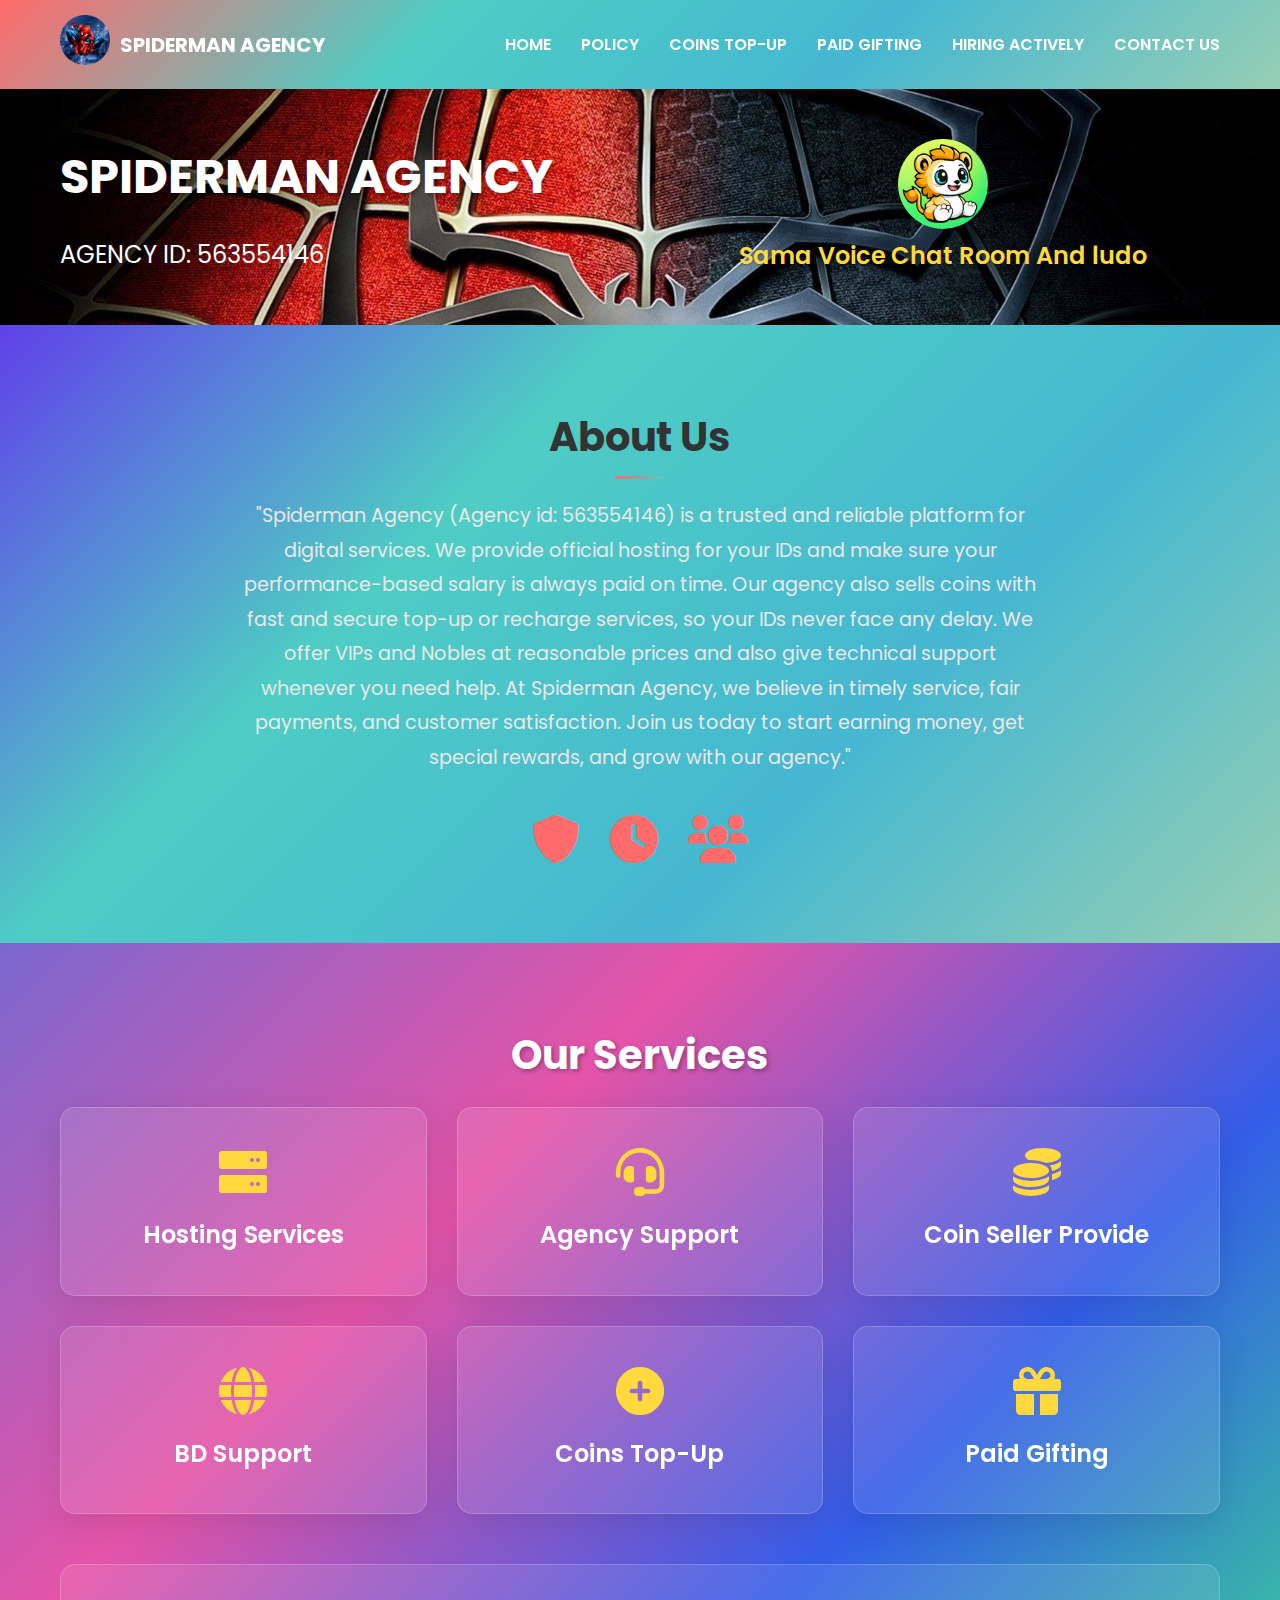
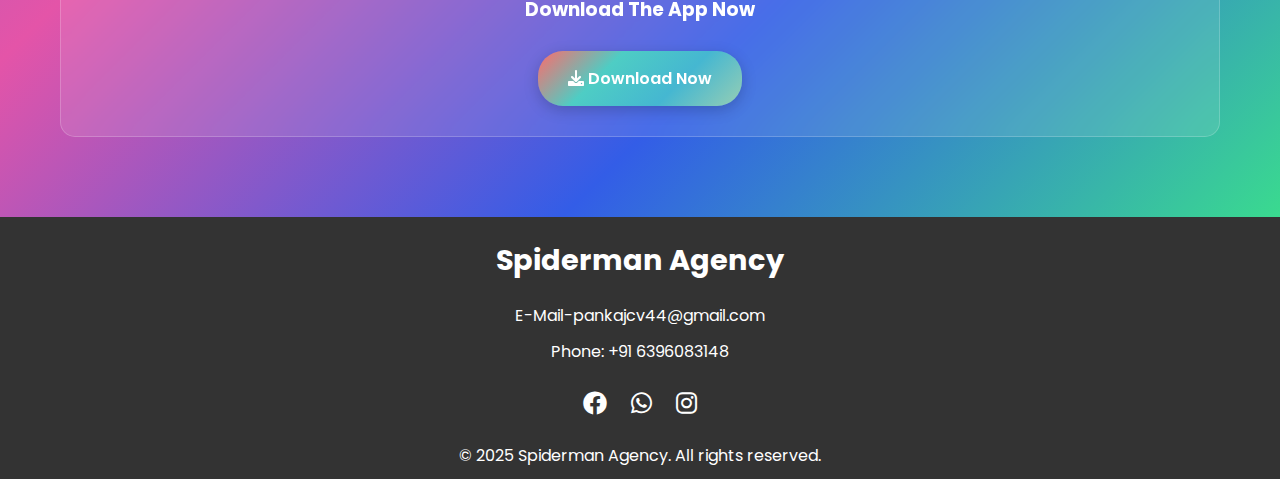
<file: index.html>
<!DOCTYPE html>
<html lang="en">
<head>
    <meta charset="UTF-8">
    <meta name="viewport" content="width=device-width, initial-scale=1.0">
    <title>Spiderman Agency</title>
    <link rel="stylesheet" href="https://cdnjs.cloudflare.com/ajax/libs/font-awesome/6.0.0-beta3/css/all.min.css">
    <link href="https://fonts.googleapis.com/css2?family=Poppins:wght@300;400;600;700&display=swap" rel="stylesheet">
     <link rel="icon" type="image/png" href="favicaon1.png">
    <link rel="stylesheet" href="styles.css">
</head>
<body>
    <!-- Header / Navbar -->
    <header class="navbar">
        <div class="container">
            <div class="logo">
                <a href="index.html">
                <img src="logo.png" alt="Logo">
                </a>
                <span style="margin-left: 10px;">SPIDERMAN AGENCY</span>
            </div>
            <nav class="nav-menu">
                <ul>
                    <li><a href="index.html">HOME</a></li>
                    <li><a href="policy.html">POLICY</a></li>
                    <li><a href="coins.html">COINS TOP-UP</a></li>
                    <li><a href="paid-gifting.html">PAID GIFTING</a></li>
                    <li><a href="hire.html">HIRING ACTIVELY</a></li>
                    <li><a href="https://wa.me/916396083148?text=Hello%20from%20web" target="_blank">CONTACT US</a></li>
                </ul>
            </nav>
            <div class="hamburger">
                <span></span>
                <span></span>
                <span></span>
            </div>

        </div>
    </header>

    <!-- Hero Section -->
    <section id="home" class="hero">
        <div class="container">
            <div class="hero-content">
                <h1>SPIDERMAN AGENCY</h1>
                <p>AGENCY ID: 563554146</p>
            </div>
            <div class="hero-logo">
                <a href="https://in.samavoices.com/share/download?label=NTYzNTU0MTQ2XzA%3D" target="_blank">
                <img src="sama1.jpg" alt="sama">
                </a>
                <p class="app-text">Sama Voice Chat Room And ludo</p>
            </div>
        </div>
    </section>

    <!-- About Us Section -->
    <section id="about" class="about">
        <div class="container">
            <h2>About Us</h2>
            <p>"Spiderman Agency (Agency id: 563554146) is a trusted and reliable platform for digital services. We provide official hosting for your IDs and make sure your performance-based salary is always paid on time. Our agency also sells coins with fast and secure top-up or recharge services, so your IDs never face any delay. We offer VIPs and Nobles at reasonable prices and also give technical support whenever you need help. At Spiderman Agency, we believe in timely service, fair payments, and customer satisfaction. Join us today to start earning money, get special rewards, and grow with our agency."</p>
            <div class="icons">
                <i class="fas fa-shield-alt"></i>
                <i class="fas fa-clock"></i>
                <i class="fas fa-users"></i>
            </div>
        </div>
    </section>

    <!-- Our Services Section -->
    <section id="services" class="services">
        <div class="container">
            <h2>Our Services</h2>
            <div class="services-grid">
                <div class="service-card">
                    <i class="fas fa-server"></i>
                    <h3>Hosting Services</h3>
                </div>
                <div class="service-card">
                    <i class="fas fa-headset"></i>
                    <h3>Agency Support</h3>
                </div>
                <div class="service-card">
                    <i class="fas fa-coins"></i>
                    <h3>Coin Seller Provide</h3>
                </div>
                <div class="service-card">
                    <i class="fas fa-globe"></i>
                    <h3>BD Support</h3>
                </div>
                <div class="service-card">
                    <i class="fas fa-plus-circle"></i>
                    <h3>Coins Top-Up</h3>
                </div>
                <div class="service-card">
                    <i class="fas fa-gift"></i>
                    <h3>Paid Gifting</h3>
                </div>
            </div>
           
            <div class="download-section">
                <h3>Download The App Now </h3><br>
                <a href="https://play.google.com/store/apps/details?id=com.jibjoy.app&referrer=adjust_reftag%3DcwBjCWrEqB5Qc%26utm_source%3DSama_inviteLink" download class="download-btn">
                    <i class="fas fa-download"></i> Download Now
                </a>
        </div>
    </section>

    <!-- Footer -->
    <footer class="footer">
        <div class="container">
            <div class="footer-content">
                <h3>Spiderman Agency</h3>
                <p>E-Mail-pankajcv44@gmail.com</p>
                <p>Phone: +91 6396083148</p>
                <div class="social-icons">
                    <a href="https://www.facebook.com/share/1DE67urFrR" target="_blank"><i class="fab fa-facebook"></i></a>
                    <a href="https://wa.me/916396083148?text=Hello%20from%20web" target="_blank"><i class="fab fa-whatsapp"></i></a>
                    <a href="https://www.instagram.com/pankaj__kumar14345?igsh=eGUya3g3bmFkcnR1" target="_blank"><i class="fab fa-instagram"></i></a>
                </div>
            </div>
            <p>&copy; 2025 Spiderman Agency. All rights reserved.</p>
        </div>
    </footer>

    <script src="script.js"></script>
</body>
</html>
</file>
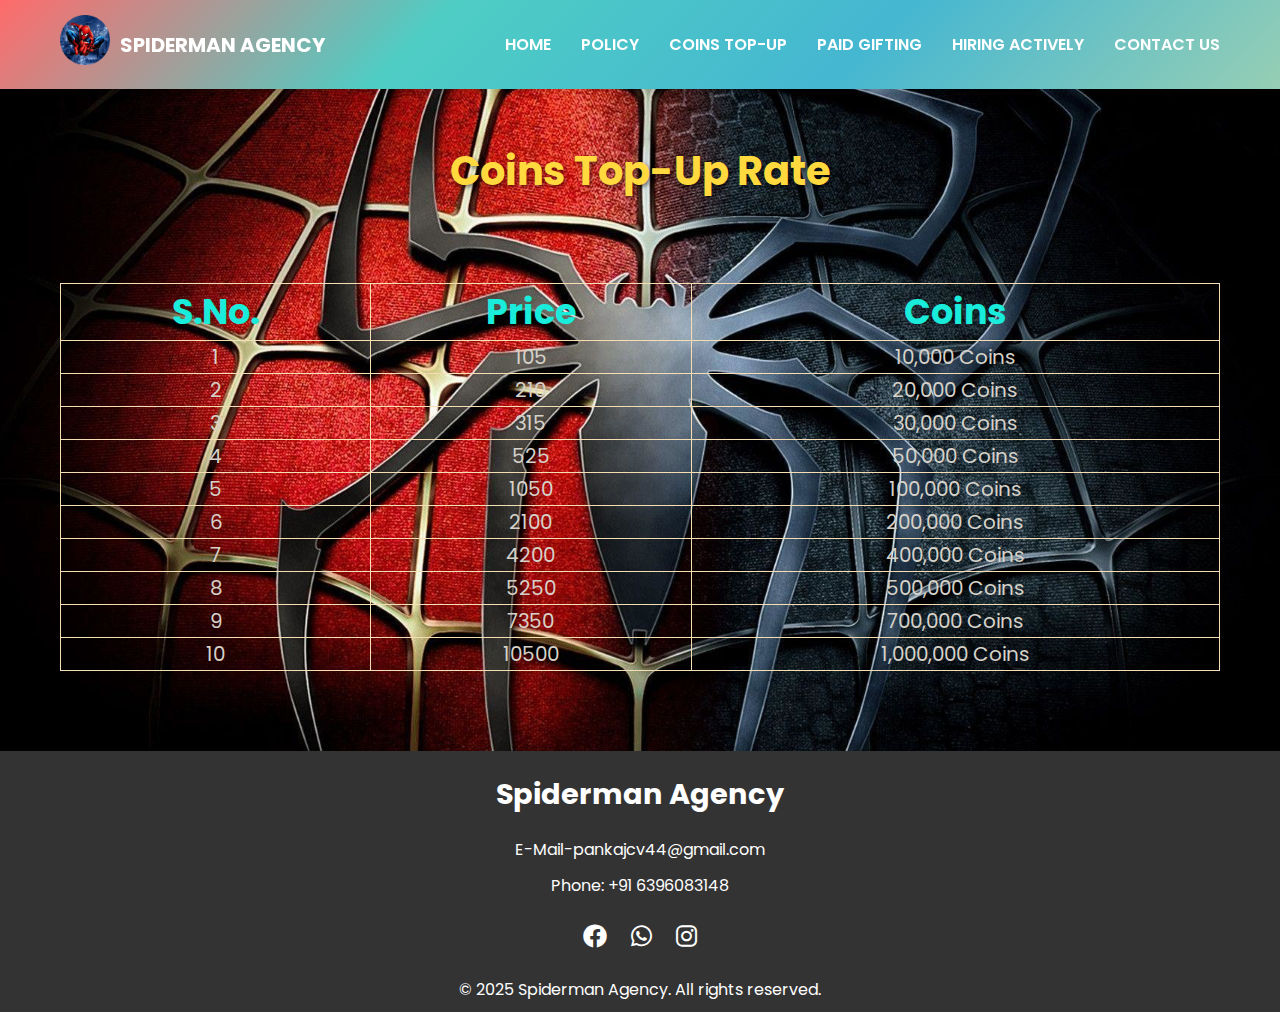
<file: coins.html>
<!DOCTYPE html>
<html lang="en">
<head>
    <meta charset="UTF-8">
    <meta name="viewport" content="width=device-width, initial-scale=1.0">
    <title>Coins Top-Up - Spiderman Agency</title>
    <link rel="stylesheet" href="https://cdnjs.cloudflare.com/ajax/libs/font-awesome/6.0.0-beta3/css/all.min.css">
    <link href="https://fonts.googleapis.com/css2?family=Poppins:wght@300;400;600;700&display=swap" rel="stylesheet">
    <link rel="icon" type="image/png" href="favicaon1.png">
    <link rel="stylesheet" href="styles.css">
    <style>
        .services {
            background-image: url('background image.jpg');
            background-size: cover;
            background-position: center;
            background-repeat: no-repeat;
            background-attachment: fixed;
        }

        .services h2 {
            color: #ffd93d;
            text-shadow: 2px 2px 4px rgba(0,0,0,0.5);
            margin-top: -30px;
        }


        .coins-table th, .coins-table td {
            padding: 10px;
            text-align: center;
            border-bottom: 1px solid rgba(255,255,255,0.2);
            color: red;
            font-weight: bold;
        }
        .coins-table th {
            color: red;
            font-weight: 700;
        }
        
    </style>
</head>
<body>
    <!-- Header / Navbar -->
    <header class="navbar">
        <div class="container">
             <div class="logo">
                <a href="index.html">
                <img src="logo.png" alt="Logo">
                </a>
                <span style="margin-left: 10px;">SPIDERMAN AGENCY</span>
            </div>
            <nav class="nav-menu">
                <ul>
                    <li><a href="index.html">HOME</a></li>
                    <li><a href="policy.html">POLICY</a></li>
                    <li><a href="coins.html">COINS TOP-UP</a></li>
                    <li><a href="paid-gifting.html">PAID GIFTING</a></li>
                    <li><a href="hire.html">HIRING ACTIVELY</a></li>
                    <li><a href="https://wa.me/916396083148?text=Hello%20from%20web" target="_blank">CONTACT US</a></li>
                </ul>
            </nav>
            <div class="hamburger">
                <span></span>
                <span></span>
                <span></span>
            </div>
        </div>
    </header>

    <!-- Coins Top-Up Section -->
    <section id="coins" class="services">
        <div class="container">
            <h2>Coins Top-Up Rate</h2>
            <table border="1" style="width: 100%; border-collapse: collapse; border-color: wheat;margin-top: 80px; ">
        <thead style="color: rgb(25, 236, 219); font-size: 35px;">
            <tr>
                <th>S.No.</th>
                <th>Price</th>
                <th>Coins</th>
            </tr>
        </thead>
        <tbody style="color: rgb(214, 210, 201);font-size: 20px;">
            <tr>
                <td>1</td>
                <td>105</td>
                <td>10,000 Coins</td>
            </tr>
            <tr>
                <td>2</td>
                <td>210</td>
                <td>20,000 Coins</td>
            </tr>
            <tr>
                <td>3</td>
                <td>315</td>
                <td>30,000 Coins</td>
            </tr>
            <tr>
                <td>4</td>
                <td>525</td>
                <td>50,000 Coins</td>
            </tr>
             <tr>
                <td>5</td>
                <td>1050</td>
                <td>100,000 Coins</td>
            </tr>
             <tr>
                <td>6</td>
                <td>2100</td>
                <td>200,000 Coins</td>
            </tr>
             <tr>
                <td>7</td>
                <td>4200</td>
                <td>400,000 Coins</td>
            </tr>
             <tr>
                <td>8</td>
                <td>5250</td>
                <td>500,000 Coins</td>
            </tr>
             <tr>
                <td>9</td>
                <td>7350</td>
                <td>700,000 Coins</td>
            </tr>
             <tr>
                <td>10</td>
                <td>10500</td>
                <td>1,000,000 Coins</td>
            </tr>
        </tbody>
    </table>
        </div>
    </section>

    <!-- Footer -->
    <footer class="footer">
        <div class="container">
            <div class="footer-content">
                <h3>Spiderman Agency</h3>
                <p>E-Mail-pankajcv44@gmail.com</p>
                <p>Phone: +91 6396083148</p>
                <div class="social-icons">
                    <a href="https://www.facebook.com/share/1DE67urFrR" target="_blank"><i class="fab fa-facebook"></i></a>
                    <a href="https://wa.me/916396083148?text=Hello%20from%20web" target="_blank"><i class="fab fa-whatsapp"></i></a>
                    <a href="https://www.instagram.com/pankaj__kumar14345?igsh=eGUya3g3bmFkcnR1" target="_blank"><i class="fab fa-instagram"></i></a>
                </div>
            </div>
            <p>&copy; 2025 Spiderman Agency. All rights reserved.</p>
        </div>
    </footer>

    <script src="script.js"></script>
</body>
</html>
</file>
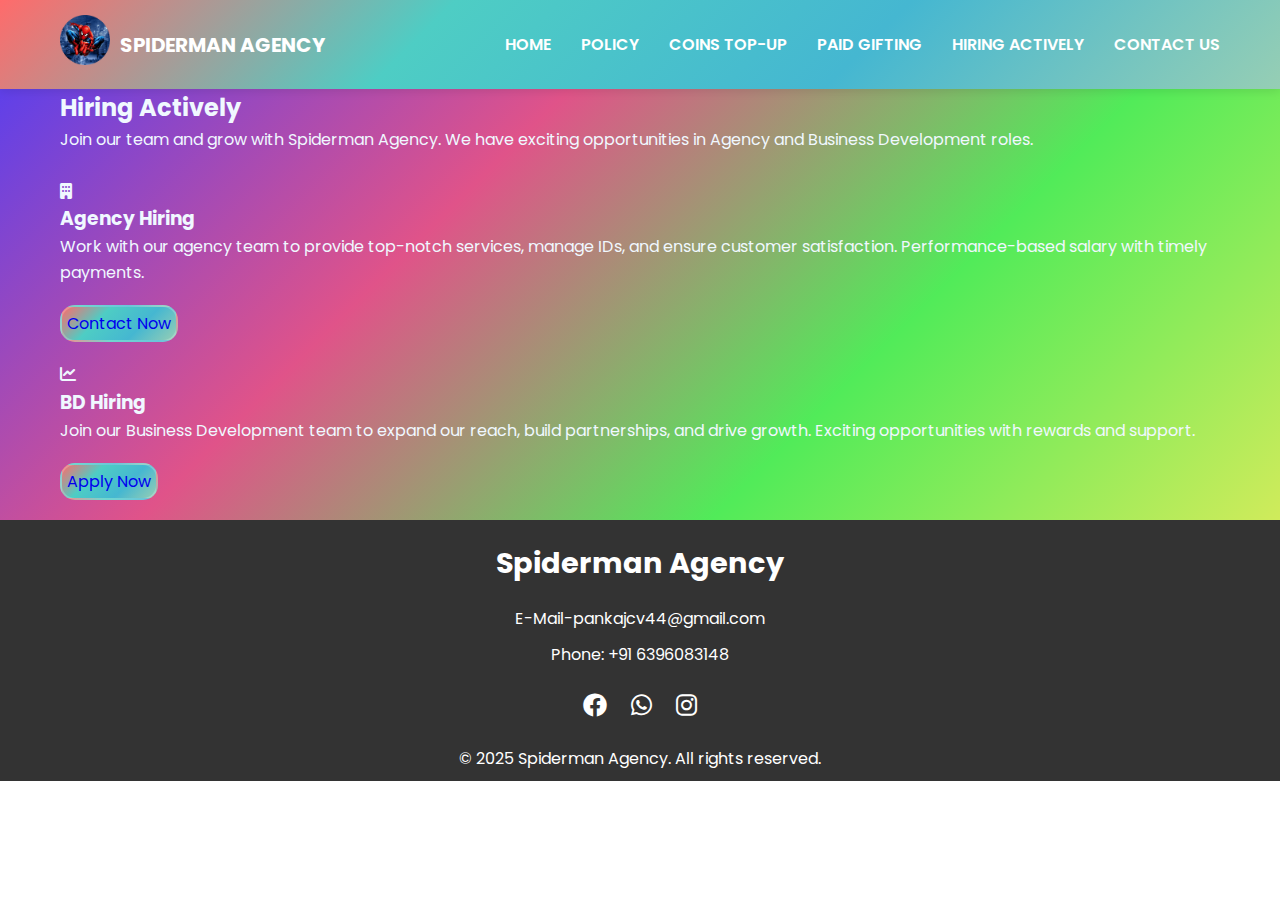
<file: hire.html>
<!DOCTYPE html>
<html lang="en">
<head>
    <meta charset="UTF-8">
    <meta name="viewport" content="width=device-width, initial-scale=1.0">
    <title>Hiring - Spiderman Agency</title>
    <link rel="stylesheet" href="https://cdnjs.cloudflare.com/ajax/libs/font-awesome/6.0.0-beta3/css/all.min.css">
    <link href="https://fonts.googleapis.com/css2?family=Poppins:wght@300;400;600;700&display=swap" rel="stylesheet">
    <link rel="icon" type="image/png" href="favicaon1.png">
    <link rel="stylesheet" href="styles.css">
</head>
<body>
    <!-- Header / Navbar -->
    <header class="navbar">
        <div class="container">
             <div class="logo">
                <a href="index.html">
                <img src="logo.png" alt="Logo">
                </a>
                <span style="margin-left: 10px;">SPIDERMAN AGENCY</span>
            </div>
            <nav class="nav-menu">
                <ul>
                    <li><a href="index.html">HOME</a></li>
                    <li><a href="policy.html">POLICY</a></li>
                    <li><a href="coins.html">COINS TOP-UP</a></li>
                    <li><a href="paid-gifting.html">PAID GIFTING</a></li>
                    <li><a href="hire.html">HIRING ACTIVELY</a></li>
                    <li><a href="https://wa.me/916396083148?text=Hello%20from%20web" target="_blank">CONTACT US</a></li>
                </ul>
            </nav>
            <div class="hamburger">
                <span></span>
                <span></span>
                <span></span>
            </div>
        </div>
    </header>

    <!-- Hiring Section -->
    <section id="hiring" class="hiring" style=" background: linear-gradient(135deg, #5f40e9, #e05389, #51eb59, #d0eb5b);">
        <div class="container" style="color: aliceblue;">
            <div>
            <h2>Hiring Actively</h2>
            <p>Join our team and grow with Spiderman Agency. We have exciting opportunities in Agency and Business Development roles.</p>
            <div class="hiring-grid">
                <div class="hiring-card"><br>
                    <i class="fas fa-building"></i>
                    <h3>Agency Hiring</h3>
                    <p>Work with our agency team to provide top-notch services, manage IDs, and ensure customer satisfaction. Performance-based salary with timely payments.</p><br>
                    <a href="https://wa.me/916396083148?text=I%20am%20interested%20in%20Agency%20Hiring" target="_blank" class="btn" style="text-decoration: none;  padding: 5px;  background: linear-gradient(135deg, #ff6b6b, #4ecdc4, #45b7d1, #96ceb4); border-radius: 15px;  border: 2px solid rgba(255,255,255,0.2);">Contact Now</a>
                </div>
                <div class="hiring-card"><br>
                    <i class="fas fa-chart-line"></i>
                    <h3>BD Hiring</h3>
                    <p>Join our Business Development team to expand our reach, build partnerships, and drive growth. Exciting opportunities with rewards and support.</p><br>
                    <a href=https://samavoice.sg.larksuite.com/share/base/form/shrlgsJlzNirj8zORz203Vl92Md target="_blank" class="btn" style="text-decoration: none; padding: 5px;  background: linear-gradient(135deg, #ff6b6b, #4ecdc4, #45b7d1, #96ceb4); border-radius: 15px;  border: 2px solid rgba(255,255,255,0.2);">Apply Now</a><br>
                </div>
            </div>
        </div><br>
    </section>

    <!-- Footer -->
    <footer class="footer">
        <div class="container">
            <div class="footer-content">
                <h3>Spiderman Agency</h3>
                <p>E-Mail-pankajcv44@gmail.com</p>
                <p>Phone: +91 6396083148</p>
                <div class="social-icons">
                    <a href="https://www.facebook.com/share/1DE67urFrR" target="_blank"><i class="fab fa-facebook"></i></a>
                    <a href="https://wa.me/916396083148?text=Hello%20from%20web" target="_blank"><i class="fab fa-whatsapp"></i></a>
                    <a href="https://www.instagram.com/pankaj__kumar14345?igsh=eGUya3g3bmFkcnR1" target="_blank"><i class="fab fa-instagram"></i></a>
                </div>
            </div>
            <p>&copy; 2025 Spiderman Agency. All rights reserved.</p>
        </div>
    </footer>

    <script src="script.js"></script>
</body>
</html>
</file>
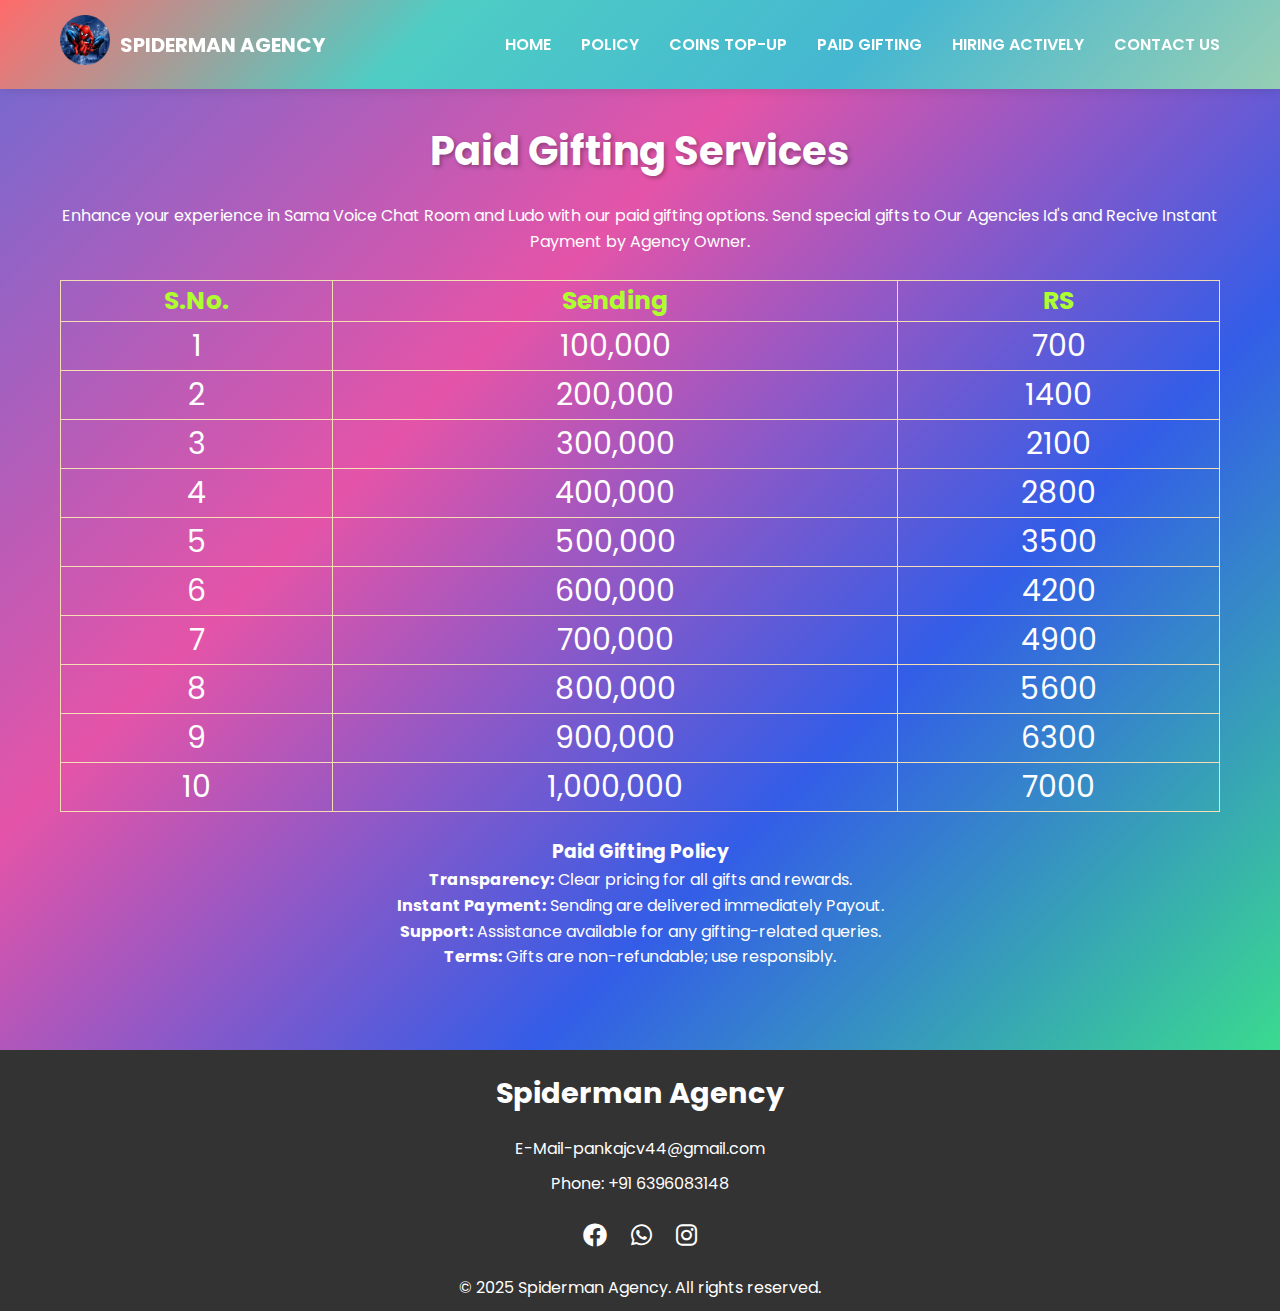
<file: paid-gifting.html>
<!DOCTYPE html>
<html lang="en">
<head>
    <meta charset="UTF-8">
    <meta name="viewport" content="width=device-width, initial-scale=1.0">
    <title>Paid Gifting - Spiderman Agency</title>
    <link rel="stylesheet" href="https://cdnjs.cloudflare.com/ajax/libs/font-awesome/6.0.0-beta3/css/all.min.css">
    <link href="https://fonts.googleapis.com/css2?family=Poppins:wght@300;400;600;700&display=swap" rel="stylesheet">
    <link rel="icon" type="image/png" href="favicaon1.png">
    <link rel="stylesheet" href="styles.css">
</head>
<body>
    <!-- Header / Navbar -->
    <header class="navbar">
        <div class="container">
           <div class="logo">
                <a href="index.html">
                <img src="logo.png" alt="Logo">
                </a>
                <span style="margin-left: 10px;">SPIDERMAN AGENCY</span>
            </div>
            <nav class="nav-menu">
                <ul>
                    <li><a href="index.html">HOME</a></li>
                    <li><a href="policy.html">POLICY</a></li>
                    <li><a href="coins.html">COINS TOP-UP</a></li>
                    <li><a href="paid-gifting.html">PAID GIFTING</a></li>
                    <li><a href="hire.html">HIRING ACTIVELY</a></li>
                    <li><a href="https://wa.me/916396083148?text=Hello%20from%20web" target="_blank">CONTACT US</a></li>
                </ul>
            </nav>
            <div class="hamburger">
                <span></span>
                <span></span>
                <span></span>
            </div>
        </div>
    </header>

    <!-- Paid Gifting Section -->
    <section id="gifting" class="services">
        <div class="container">
            <h2 style="margin-top: -50px;">Paid Gifting Services</h2>
            <p>Enhance your experience in Sama Voice Chat Room and Ludo with our paid gifting options. Send special gifts to Our Agencies Id's and Recive Instant Payment by Agency Owner.</p><br>
           <table border="1" style="width: 100%; border-collapse: collapse; border-color: wheat;">
        <thead style="color: greenyellow; font-size: 25px;">
            <tr>
                <th>S.No.</th>
                <th>Sending</th>
                <th>RS</th>
            </tr>
        </thead>
        <tbody style="color: white;font-size: 30px;">
            <tr>
                <td>1</td>
                <td>100,000</td>
                <td>700</td>
            </tr>
            <tr>
                <td>2</td>
                <td>200,000</td>
                <td>1400</td>
            </tr>
            <tr>
                <td>3</td>
                <td>300,000</td>
                <td>2100</td>
            </tr>
            <tr>
                <td>4</td>
                <td>400,000</td>
                <td>2800</td>
            </tr>
             <tr>
                <td>5</td>
                <td>500,000</td>
                <td>3500</td>
            </tr>
             <tr>
                <td>6</td>
                <td>600,000</td>
                <td>4200</td>
            </tr>
             <tr>
                <td>7</td>
                <td>700,000</td>
                <td>4900</td>
            </tr>
             <tr>
                <td>8</td>
                <td>800,000</td>
                <td>5600</td>
            </tr>
             <tr>
                <td>9</td>
                <td>900,000</td>
                <td>6300</td>
            </tr>
             <tr>
                <td>10</td>
                <td>1,000,000</td>
                <td>7000</td>
            </tr>
        </tbody>
    </table>
            </div><br>
            <h3>Paid Gifting Policy</h3>
            <ul>
                <li><strong>Transparency:</strong> Clear pricing for all gifts and rewards.</li>
                <li><strong>Instant Payment:</strong> Sending are delivered immediately Payout.</li>
                <li><strong>Support:</strong> Assistance available for any gifting-related queries.</li>
                <li><strong>Terms:</strong> Gifts are non-refundable; use responsibly.</li>
            </ul>
        </div>
    </section>

    <!-- Footer -->
    <footer class="footer">
        <div class="container">
            <div class="footer-content">
                <h3>Spiderman Agency</h3>
                <p>E-Mail-pankajcv44@gmail.com</p>
                <p>Phone: +91 6396083148</p>
                <div class="social-icons">
                    <a href="https://www.facebook.com/share/1DE67urFrR" target="_blank"><i class="fab fa-facebook"></i></a>
                    <a href="https://wa.me/916396083148?text=Hello%20from%20web" target="_blank"><i class="fab fa-whatsapp"></i></a>
                    <a href="https://www.instagram.com/pankaj__kumar14345?igsh=eGUya3g3bmFkcnR1" target="_blank"><i class="fab fa-instagram"></i></a>
                </div>
            </div>
            <p>&copy; 2025 Spiderman Agency. All rights reserved.</p>
        </div>
    </footer>

    <script src="script.js"></script>
</body>
</html>
</file>
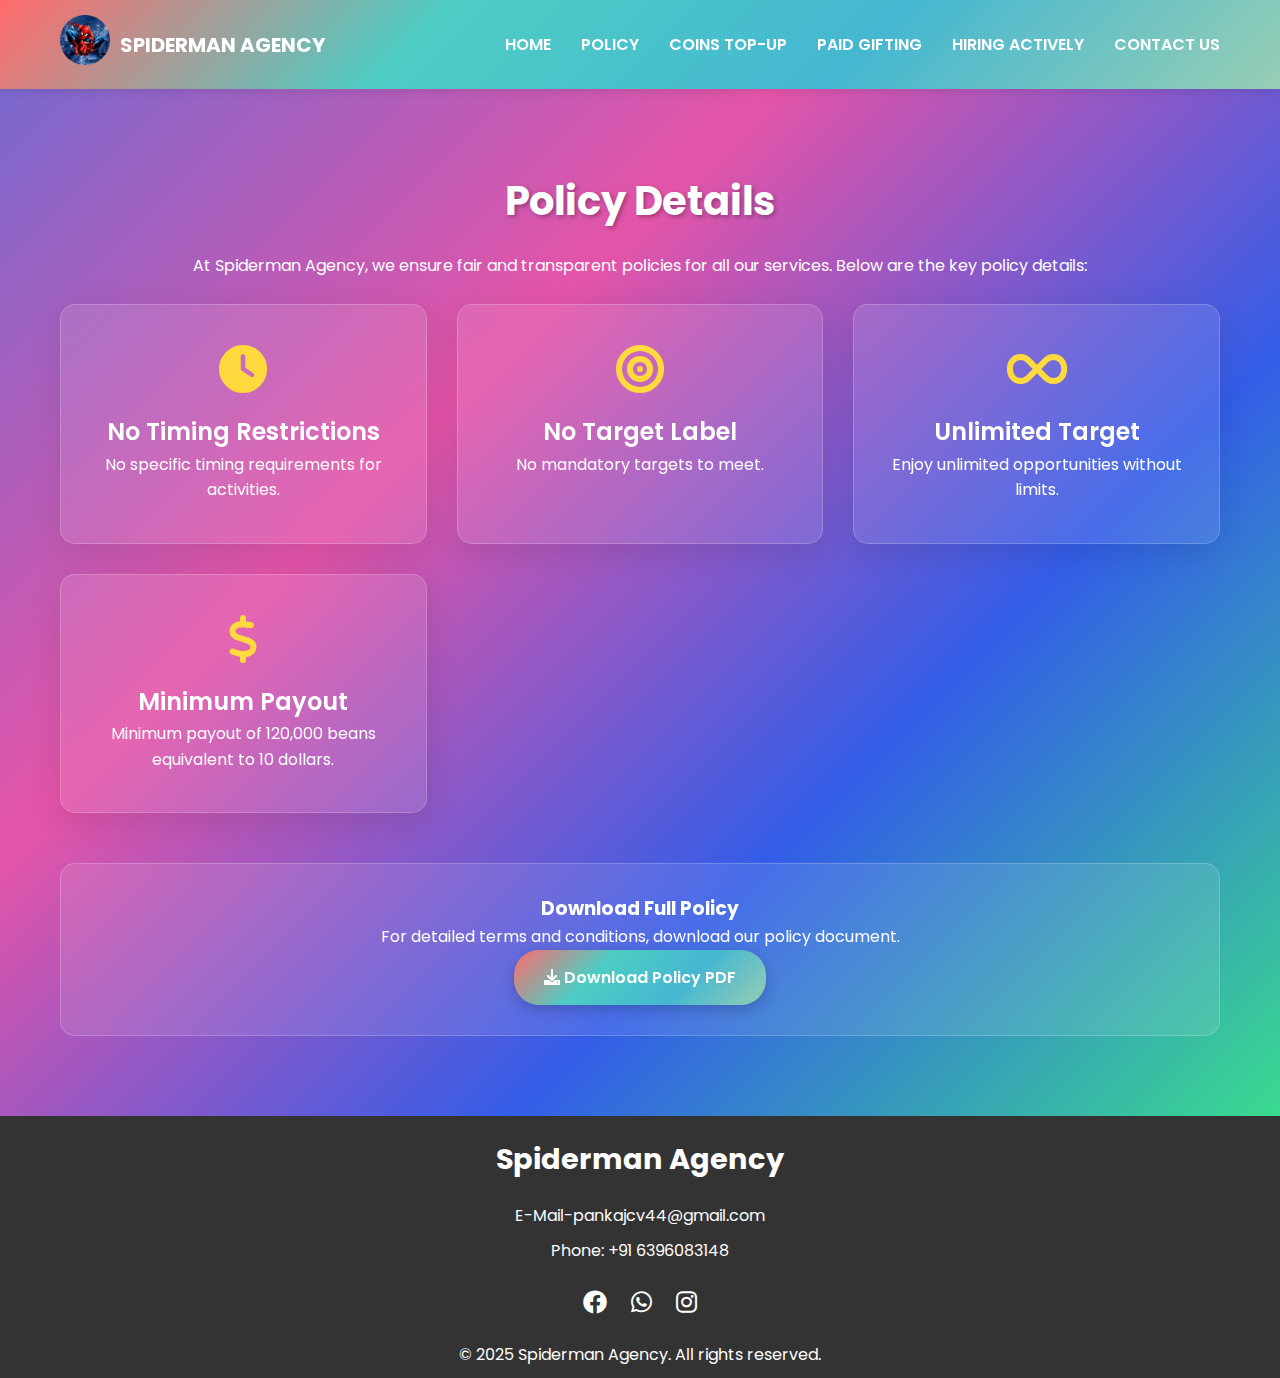
<file: policy.html>
<!DOCTYPE html>
<html lang="en">
<head>
    <meta charset="UTF-8">
    <meta name="viewport" content="width=device-width, initial-scale=1.0">
    <title>Policy - Spiderman Agency</title>
    <link rel="stylesheet" href="https://cdnjs.cloudflare.com/ajax/libs/font-awesome/6.0.0-beta3/css/all.min.css">
    <link href="https://fonts.googleapis.com/css2?family=Poppins:wght@300;400;600;700&display=swap" rel="stylesheet">
    <link rel="icon" type="image/png" href="favicaon1.png">
    <link rel="stylesheet" href="styles.css">
</head>
<body>
    <!-- Header / Navbar -->
    <header class="navbar">
        <div class="container">
             <div class="logo">
                <a href="index.html">
                <img src="logo.png" alt="Logo">
                </a>
                <span style="margin-left: 10px;">SPIDERMAN AGENCY</span>
            </div>
            <nav class="nav-menu">
                <ul>
                    <li><a href="index.html">HOME</a></li>
                    <li><a href="policy.html">POLICY</a></li>
                    <li><a href="coins.html">COINS TOP-UP</a></li>
                    <li><a href="paid-gifting.html">PAID GIFTING</a></li>
                    <li><a href="hire.html">HIRING ACTIVELY</a></li>
                    <li><a href="https://wa.me/916396083148?text=Hello%20from%20web" target="_blank">CONTACT US</a></li>
                </ul>
            </nav>
            <div class="hamburger">
                <span></span>
                <span></span>
                <span></span>
            </div>
        </div>
    </header>

    <!-- Policy Details Section -->
    <section id="policy" class="services">
        <div class="container">
            <h2>Policy Details</h2>
            <p>At Spiderman Agency, we ensure fair and transparent policies for all our services. Below are the key policy details:</p><br>
            <div class="services-grid">
                <div class="service-card">
                    <i class="fas fa-clock"></i>
                    <h3>No Timing Restrictions</h3>
                    <p>No specific timing requirements for activities.</p>
                </div>
                <div class="service-card">
                    <i class="fas fa-bullseye"></i>
                    <h3>No Target Label</h3>
                    <p>No mandatory targets to meet.</p>
                </div>
                <div class="service-card">
                    <i class="fas fa-infinity"></i>
                    <h3>Unlimited Target</h3>
                    <p>Enjoy unlimited opportunities without limits.</p>
                </div>
                <div class="service-card">
                    <i class="fas fa-dollar-sign"></i>
                    <h3>Minimum Payout</h3>
                    <p>Minimum payout of 120,000 beans equivalent to 10 dollars.</p>
                </div>
            </div>
            <div class="download-section">
                <h3>Download Full Policy</h3>
                <p>For detailed terms and conditions, download our policy document.</p>
                <a href="policy.pdf" download class="download-btn">
                    <i class="fas fa-download"></i> Download Policy PDF
                </a>
            </div>
        </div>
    </section>

    <!-- Footer -->
    <footer class="footer">
        <div class="container">
            <div class="footer-content">
                <h3>Spiderman Agency</h3>
                <p>E-Mail-pankajcv44@gmail.com</p>
                <p>Phone: +91 6396083148</p>
                <div class="social-icons">
                    <a href="https://www.facebook.com/share/1DE67urFrR" target="_blank"><i class="fab fa-facebook"></i></a>
                    <a href="https://wa.me/916396083148?text=Hello%20from%20web" target="_blank"><i class="fab fa-whatsapp"></i></a>
                    <a href="https://www.instagram.com/pankaj__kumar14345?igsh=eGUya3g3bmFkcnR1" target="_blank"><i class="fab fa-instagram"></i></a>
                </div>
            </div>
            <p>&copy; 2025 Spiderman Agency. All rights reserved.</p>
        </div>
    </footer>

    <script src="script.js"></script>
</body>
</html>
</file>
<file: styles.css>
/* Reset and Base Styles */
* {
    margin: 0;
    padding: 0;
    box-sizing: border-box;
}

body {
    font-family: 'Poppins', sans-serif;
    line-height: 1.6;
    color: #333;
    min-height: 100vh;
}

.container {
    max-width: 1200px;
    margin: 0 auto;
    padding: 0 20px;
}

/* Navbar */
.navbar {
    background: linear-gradient(135deg, #ff6b6b, #4ecdc4, #45b7d1, #96ceb4);
    position: sticky;
    top: 0;
    z-index: 1000;
    padding: 15px 0;
    box-shadow: 0 2px 10px rgba(0,0,0,0.1);
}

.navbar .container {
    display: flex;
    justify-content: space-between;
    align-items: center;
}

.logo {
    display: flex;
    align-items: center;
    font-size: 20px;
    font-weight: 700;
    color: white;
}

.logo img {
    width: 50px;
    height: 50px;
    cursor: pointer;
}

.logo i {
    margin-right: 10px;
}

.nav-menu ul {
    display: flex;
    list-style: none;
}

.nav-menu li {
    margin-left: 30px;
}

.nav-menu a {
    color: white;
    text-decoration: none;
    font-weight: 600;
    transition: all 0.3s ease;
    position: relative;
}

.nav-menu a:hover {
    color: #ffd93d;
    transform: translateY(-2px);
}

.nav-menu a::after {
    content: '';
    position: absolute;
    width: 0;
    height: 2px;
    bottom: -5px;
    left: 0;
    background: #ffd93d;
    transition: width 0.3s ease;
}

.nav-menu a:hover::after {
    width: 100%;
}

/* Hamburger Menu */
.hamburger {
    display: none;
    flex-direction: column;
    cursor: pointer;
    padding: 10px;
}

.hamburger span {
    width: 25px;
    height: 3px;
    background: white;
    margin: 3px 0;
    transition: 0.3s;
}

.hamburger.active span:nth-child(1) {
    transform: rotate(-45deg) translate(-5px, 6px);
}

.hamburger.active span:nth-child(2) {
    opacity: 0;
}

.hamburger.active span:nth-child(3) {
    transform: rotate(45deg) translate(-5px, -6px);
}


/* Hero Section */
.hero {
    padding: 50px 0;
    color: white;
    background-image: url('background image.jpg');
            background-size: cover;
            background-position: center;
            background-repeat: no-repeat;
            background-attachment: fixed;
}

.hero .container {
    display: flex;
    align-items: center;
    justify-content: space-between;
    gap: 50px;
}

.hero-content {
    flex: 1;
    text-align: left;
}

.hero h1 {
    font-size: 3rem;
    font-weight: 700;
    margin-bottom: 20px;
    text-shadow: 2px 2px 4px rgba(0,0,0,0.3);
}

.hero p {
    font-size: 1.5rem;
    margin-bottom: 0;
}

.hero-logo {
    flex: 1;
    text-align: center;
}

.hero-logo img {
    border-radius: 50px;
    width: 90px;
    height: 90px;
}



.app-text {
    font-size: 1.2rem;
    font-weight: 600;
    color: #ffd93d;
    text-shadow: 1px 1px 2px rgba(0,0,0,0.3);
}

/* About Us Section */
.about {
    background: white;
    padding: 80px 0;
    text-align: center;
     background: linear-gradient(135deg, #5f40e9, #4ecdc4, #45b7d1, #96ceb4);
}

.about h2 {
    font-size: 2.5rem;
    margin-bottom: 30px;
    color: #333;
    position: relative;
}

.about h2::after {
    content: '';
    position: absolute;
    width: 50px;
    height: 3px;
    background: linear-gradient(135deg, #ff6b6b, #4ecdc4);
    bottom: -10px;
    left: 50%;
    transform: translateX(-50%);
}

.about p {
    font-size: 1.2rem;
    line-height: 1.8;
    max-width: 800px;
    margin: 0 auto 40px;
    color: #ece7e7;
}

.about .icons {
    display: flex;
    justify-content: center;
    gap: 30px;
}

.about .icons i {
    font-size: 3rem;
    color: #ff6b6b;
    transition: all 0.3s ease;
}

.about .icons i:hover {
    transform: scale(1.1);
    color: #c2e71c;
}

/* Services Section */
.services {
    background: linear-gradient(135deg, #7a68ce, #e454a8, #335de7, #3ada8f);
    padding: 80px 0;
    text-align: center;
    color: white;
}

.services ul {
    list-style-type: none;
}

.services h2 {
    font-size: 2.5rem;
    margin-bottom: 20px;
    text-shadow: 2px 2px 4px rgba(0,0,0,0.3);
}

.services-grid {
    display: grid;
    grid-template-columns: repeat(auto-fit, minmax(300px, 1fr));
    gap: 30px;
}

.service-card {
    background: rgba(255,255,255,0.1);
    backdrop-filter: blur(10px);
    border-radius: 15px;
    padding: 40px 20px;
    transition: all 0.3s ease;
    box-shadow: 0 8px 32px rgba(0,0,0,0.1);
    border: 1px solid rgba(255,255,255,0.2);
    cursor: pointer;
}

.service-card:hover {
    transform: translateY(-10px);
    box-shadow: 0 15px 35px rgba(0,0,0,0.2);
    background: rgba(255,255,255,0.2);
}

.service-card i {
    font-size: 3rem;
    margin-bottom: 20px;
    color: #ffd93d;
}

.service-card h3 {
    font-size: 1.5rem;
    font-weight: 600;
}


/* Download Section */
.download-btn {
            display: inline-block;
            background: linear-gradient(135deg, #ff6b6b, #4ecdc4, #45b7d1, #96ceb4);
            color: white;
            padding: 15px 30px;
            text-decoration: none;
            border-radius: 25px;
            font-weight: 600;
            transition: all 0.3s ease;
            box-shadow: 0 4px 15px rgba(0,0,0,0.2);
        }
        .download-btn:hover {
            transform: translateY(-3px);
            box-shadow: 0 8px 25px rgba(0,0,0,0.3);
            background: linear-gradient(135deg, #4ecdc4, #45b7d1, #96ceb4, #ff6b6b);
        }
        .download-section {
            text-align: center;
            margin-top: 50px;
            padding: 30px;
            background: rgba(255,255,255,0.1);
            border-radius: 15px;
            backdrop-filter: blur(10px);
            border: 1px solid rgba(255,255,255,0.2);
        }

/* Footer */
.footer {
    background: #333;
    color: white;
    padding: 20px 0 10px;
    text-align: center;
}

.footer-content h3 {
    font-size: 1.8rem;
    margin-bottom: 20px;
}

.footer-content p {
    margin-bottom: 10px;
}

.social-icons {
    margin: 20px 0;
}

.social-icons a {
    color: white;
    font-size: 1.5rem;
    margin: 0 10px;
    transition: all 0.3s ease;
}

.social-ss a:hover {
    color: #ffd93d;
    transform: scale(1.2);
}

/* Responsive Design */
@media (max-width: 768px) {
    .hamburger {
        display: flex;
    }

    .navbar .container {
        position: relative;
    }

    .nav-menu {
        position: fixed;
        right: -100%;
        top: 0;
        width: 250px;
        height: 100vh;
        background: linear-gradient(135deg, #ff6b6b, #4ecdc4, #45b7d1, #96ceb4);
        flex-direction: column;
        justify-content: flex-start;
        align-items: flex-start;
        padding-top: 80px;
        transition: right 0.3s ease;
        z-index: 999;
        box-shadow: -2px 0 10px rgba(0,0,0,0.1);
    }

    .nav-menu.active {
        right: 0;
    }

    .nav-menu ul {
        flex-direction: column;
        width: 100%;
    }

    .nav-menu li {
        margin: 0;
        width: 100%;
        border-bottom: 1px solid rgba(255,255,255,0.1);
    }

    .nav-menu li:last-child {
        border-bottom: none;
    }

    .nav-menu a {
        display: block;
        padding: 15px 20px;
        width: 100%;
        box-sizing: border-box;
    }

    .nav-menu a:hover {
        background: rgba(255,255,255,0.1);
        transform: none;
    }

    .nav-menu a::after {
        display: none;
    }

    .hero .container {
        flex-direction: column;
        text-align: center;
    }

    .hero-content {
        text-align: center;
    }

    .hero h1 {
        font-size: 2.5rem;
    }

    .hero p {
        font-size: 1.2rem;
    }

    .services-grid {
        grid-template-columns: 1fr;
    }

    .about .icons {
        flex-direction: row;
        gap: 20px;
    }

    .hero-logo img {
        width: 80px;
        height: 80px;
    }

    .app-text {
        font-size: 1rem;
    }
        
}

@media (max-width: 480px) {
    .hero {
        padding: 50px 0;
    }

    .hero h1 {
        font-size: 2rem;
    }

    .nav-menu {
        width: 200px;
    }

    .hero-logo img {
        width: 70px;
        height: 70px;
    }

    .app-text {
        font-size: 0.9rem;
    }

    .services h2 {
        font-size: 2rem;
    }

    .about h2 {
        font-size: 2rem;
    }
    

    .footer-content h3 {
        font-size: 1.5rem;
    }
}
</file>
